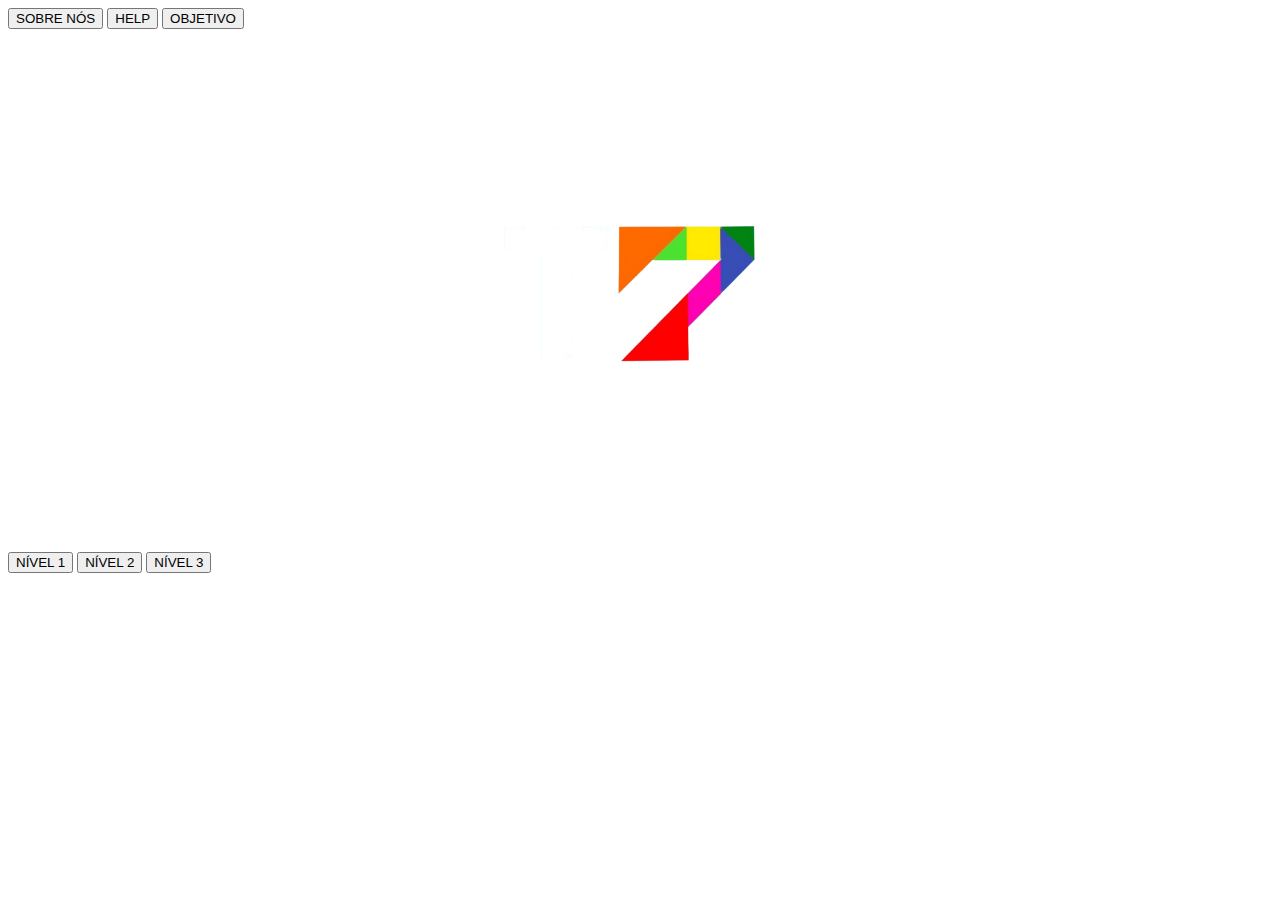
<file: index.html>
<!DOCTYPE html>
<html lang="pt-BR">
<head>
  <meta charset="UTF-8">
  <title> Tangram - Home </title>
  <link rel="stylesheet" href="estilo/estilohome.css">
  <link rel="stylesheet" href="estilo/resp.css">
</head>
<body>
    <div class="botoes-topo">
      <button onclick="window.location.href='sobre.html'">SOBRE NÓS</button>
      <button onclick="window.location.href='help.html'">HELP</button>
      <button onclick="window.location.href='objetivo.html'">OBJETIVO</button>
    </div>

    <div class="central">
      <div class="logo">
        <img src="img/logonovab.png" alt="Logo T7">
      </div>
    
      <div class="botoes">
        <button onclick="window.location.href='n1.html'">NÍVEL 1</button>
        <button onclick="window.location.href='n2.html'">NÍVEL 2</button>
        <button onclick="window.location.href='n3.html'">NÍVEL 3</button>
      </div>
    </div>
</body>
</html>
</file>
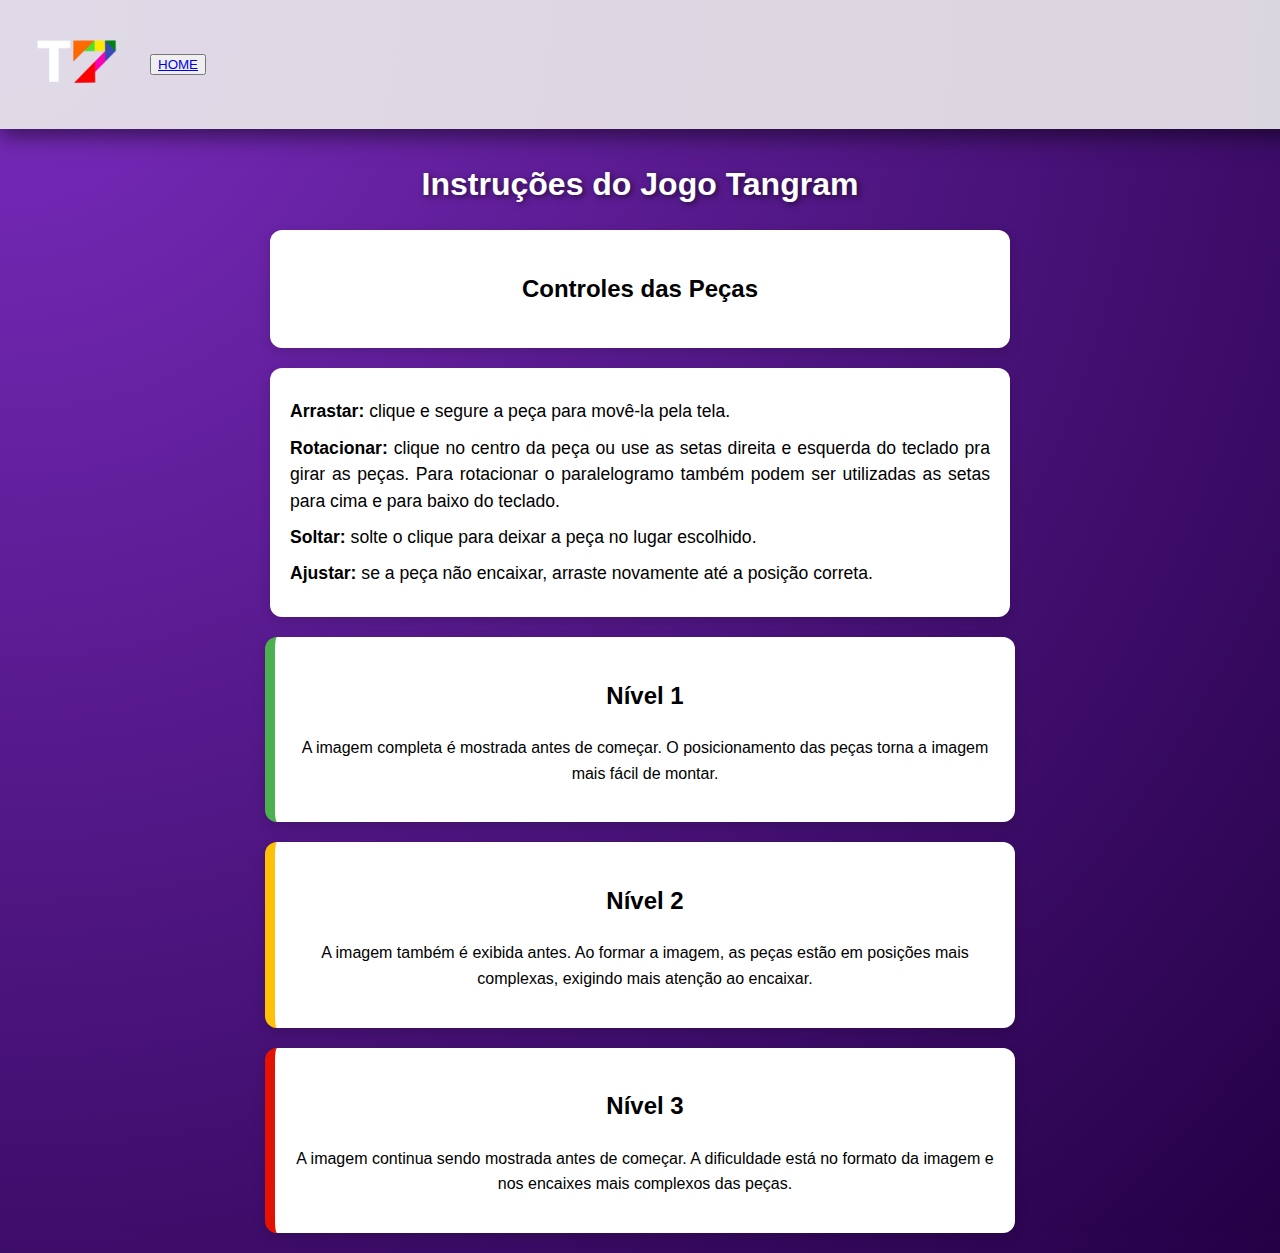
<file: help.html>
<!DOCTYPE html>
<html lang="pt-br">
<head>
  <meta charset="UTF-8">
  <meta name="viewport" content="width=device-width, initial-scale=1.0">
  <title>Tangram - Help</title>
  <link rel="stylesheet" href="estilo/estilo.css">
  <link rel="stylesheet" href="estilo/niveis.css">
  <link rel="stylesheet" href="estilo/resp.css">
</head>
<body>

  <!-- MENU FIXO -->
 <nav id="menu">
    <header>
      <img id="logo" src="img/logonovab.png" alt="LOGO">
    </header>
    <button class="button2"> 
      <a href="index.html">HOME</a>
    </button>
  </nav>

  <!-- TÍTULO -->
  <h1 class="rainbow">Instruções do Jogo Tangram</h1>

  <!-- CONTEÚDO -->
  <div class="caixinha">
    <h2>Controles das Peças</h2>
  </div>
  <ul>
    <li><strong>Arrastar:</strong> clique e segure a peça para movê-la pela tela.</li>
    <li><strong>Rotacionar:</strong> clique no centro da peça ou use as setas direita e esquerda do teclado pra girar as peças. Para rotacionar o
    paralelogramo também podem ser utilizadas as setas para cima e para baixo do teclado.</li>
    <li><strong>Soltar:</strong> solte o clique para deixar a peça no lugar escolhido.</li>
    <li><strong>Ajustar:</strong> se a peça não encaixar, arraste novamente até a posição correta.</li>
  </ul>

  <div class="nivel facil">
    <h2>Nível 1</h2>
    <p>A imagem completa é mostrada antes de começar. O posicionamento das peças torna a imagem mais fácil de montar.</p>
  </div>

  <div class="nivel medio">
    <h2>Nível 2</h2>
    <p>A imagem também é exibida antes. Ao formar a imagem, as peças estão em posições mais complexas, exigindo mais atenção ao encaixar.</p>
  </div>

  <div class="nivel dificil">
    <h2>Nível 3</h2>
    <p>A imagem continua sendo mostrada antes de começar. A dificuldade está no formato da imagem e nos encaixes mais complexos das peças.</p>
  </div>

</body>
</html>
</file>
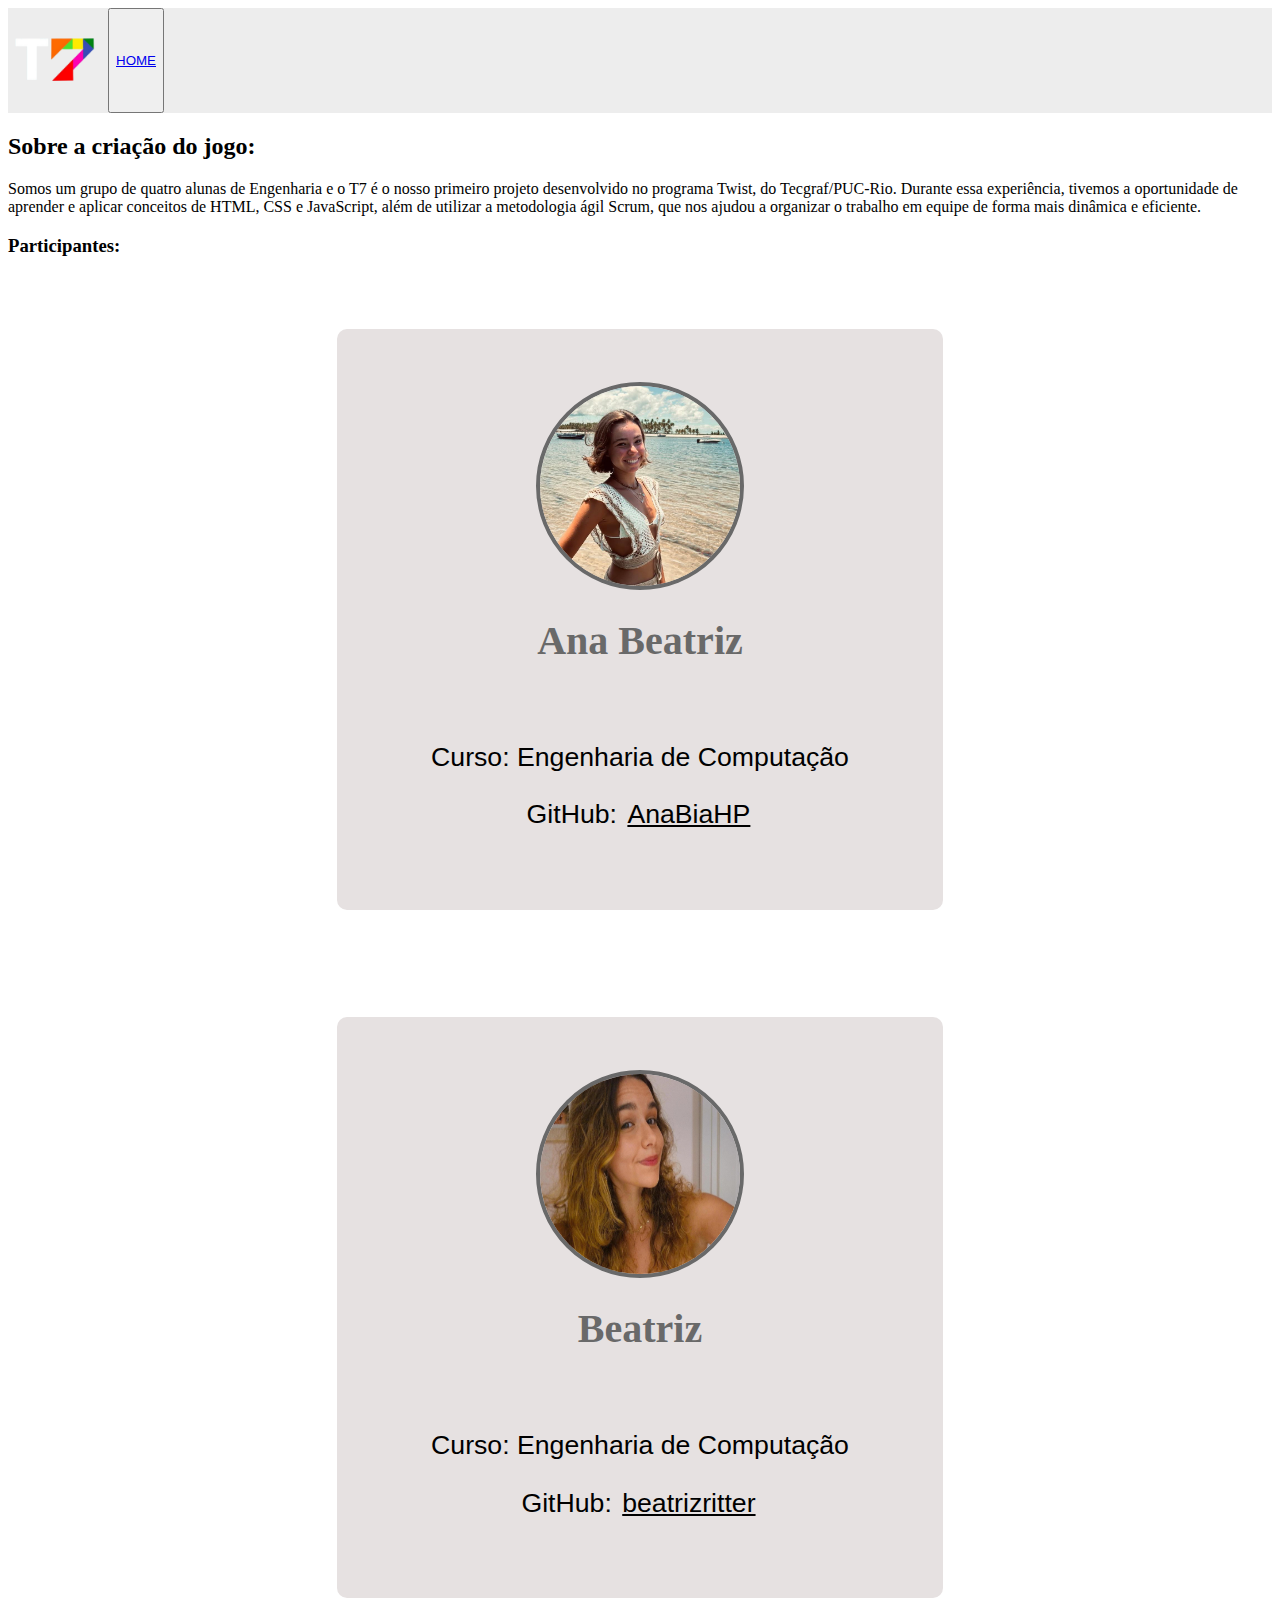
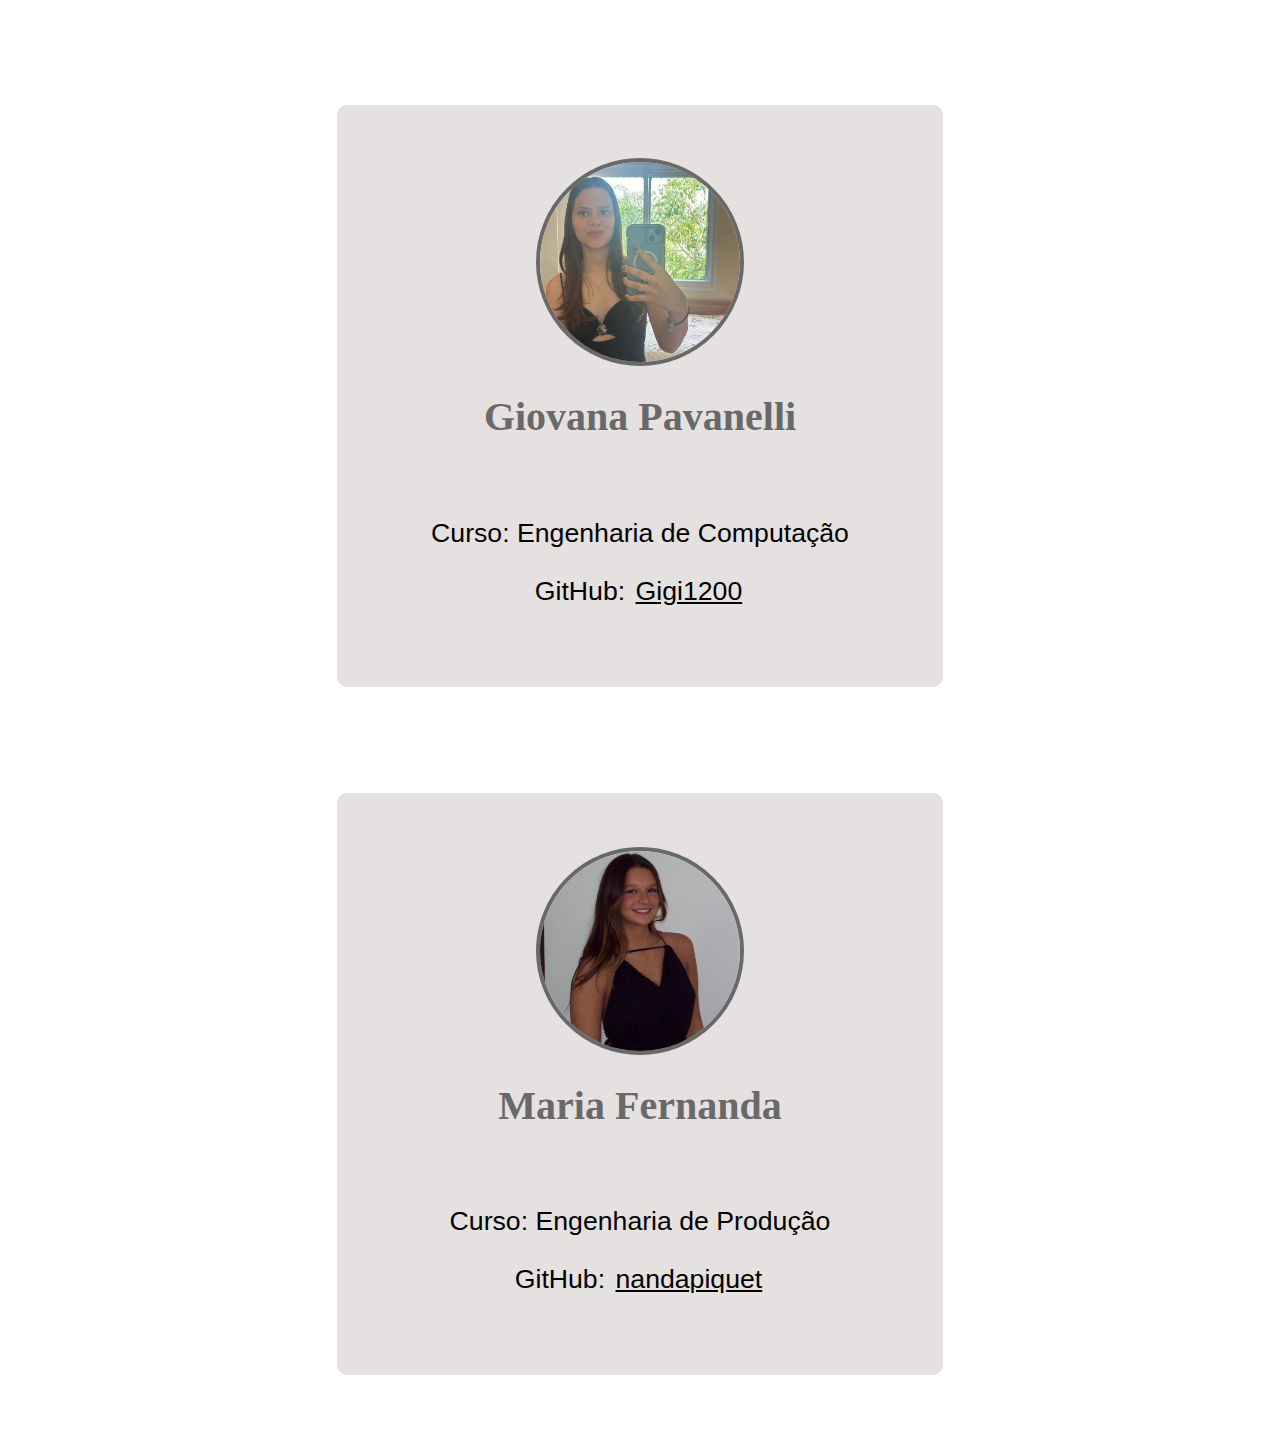
<file: sobre.html>
<!DOCTYPE html>
<html lang="en">
<head>
    <meta charset="UTF-8">
    <meta name="viewport" content="width=device-width, initial-scale=1.0">
    <title>Tangram - Sobre</title>
    <link rel="stylesheet" href="estilo/pag_sobre.css">
    <link rel="stylesheet" href="estilo/niveis.css">
    <link rel="stylesheet" href="estilo/resp.css">
</head>
<body>
  <nav id="menu">
    <header>
      <img id="logo" src="img/logonovab.png" alt="LOGO">
    </header>
    <button class="button2"> 
      <a href="index.html">HOME</a>
    </button>
  </nav>

  <h2>Sobre a criação do jogo:</h2>
  <div class="divsobre">
  <p id="textosobre">Somos um grupo de quatro alunas de Engenharia e o T7 é o nosso primeiro projeto desenvolvido no programa Twist, do Tecgraf/PUC-Rio.
   Durante essa experiência, tivemos a oportunidade de aprender e aplicar conceitos de HTML, CSS e JavaScript, além de utilizar a metodologia
   ágil Scrum, que nos ajudou a organizar o trabalho em equipe de forma mais dinâmica e eficiente.</p>
   </div>
  <h3>Participantes:</h3>
  <div id="div">
    <article class="pessoa">
      <img src="img/giovana.jpg" alt="Pessoa 1">
      <h5>Ana Beatriz</h5>
    </br><p>Curso: Engenharia de Computação </p>
    <p> GitHub: <a href="https://github.com/AnaBiaHP" target="_blank">AnaBiaHP</a></p>
    </article>
        <article class="pessoa">
      <img src="img/bia.JPG" alt="Pessoa 1">
      <h5> Beatriz</h5>
    </br><p>Curso: Engenharia de Computação </p>
    <p> GitHub: <a href="https://github.com/beatrizritterr" target="_blank">beatrizritter</a></p>
    </article>
        <article class="pessoa">
      <img src="img/ana bia.jpg" alt="Pessoa 1">
      <h5>Giovana Pavanelli</h5>
    </br><p>Curso: Engenharia de Computação </p>
    <p> GitHub: <a href="https://github.com/Gigi1200" target="_blank">Gigi1200</a></p>
    </article>
        <article class="pessoa">
      <img src="img/nanda.jpg" alt="Pessoa 1">
      <h5>Maria Fernanda</h5>
    </br><p>Curso: Engenharia de Produção </p>
    <p> GitHub: <a href="https://github.com/nandapiquet" target="_blank">nandapiquet</a></p>
    </article>
    
  </div>
</body>
</html>
</file>
<file: estilo/estilohome.css>
#button{
    height: 50%;
    width: 15%;           
    font-size: 28pt;
    text-align: justify;
    color: rgb(0, 0, 0);
    border: 0.1em solid #000000;
    margin: 0.3em;
    padding: 0.5em;
}

#button2 {
    text-align: center;
    height: 20%;
    width: 12%;
    font-size: 20pt;
    color: rgb(0, 0, 0);
    border: 0.22em solid transparent;
    border-image: linear-gradient(90deg, red, orange, yellow, green, blue, indigo, violet);
    border-image-slice: 1;
    margin: 0.3em;
    padding: 0.5em;
    animation: rainbow 3s linear infinite;
    background-color: rgb(255, 255, 255);
}

@keyframes rainbow {
    0% { border-image-source: linear-gradient(90deg, red, orange, yellow, green, blue, indigo, violet); }
    100% { border-image-source: linear-gradient(90deg, violet, indigo, blue, green, yellow, orange, red); }
}

#container{
    background-color:rgba(235, 235, 235, 0.904);
    background-repeat: repeat;
    background-size: auto;
    padding: 1em;
    margin: 1em;
    text-align: center;
    border-radius: 2em;
    border: 0.22em solid transparent;
    border-image: linear-gradient(90deg, red, orange, yellow, green, blue, indigo, violet);
    border-image-slice: 1;
    animation: rainbow 3s linear infinite;
}

@keyframes rainbow {
    0% { border-image-source: linear-gradient(90deg, red, orange, yellow, green, blue, indigo, violet); }
    100% { border-image-source: linear-gradient(90deg, violet, indigo, blue, green, yellow, orange, red); }
}

#buttonnivel{
    height: 50%;
    width: 50%;           
    font-size: 20pt;
    text-align: justify;
    color: rgb(0, 0, 0);
    border: 0.1em solid #000000;
    border-radius: 20em;
    margin: 0.3em;
    padding: 0.5em;
    background-color: rgb(255, 252, 252);
    transform: scale(1.05); 
    transition: transform 0.1s ease;
}


button:hover{
    transform: scale(1.05); 
    transition: transform 0.1s ease;
}

h1{
    font-size: 6em;
}

#paralelogramo{
    height: 8%;
    width: 9%;
}

p{
    font-size: 1.6em;
}

.logo{
    margin: 80px;
    padding: 20px;
    text-align: center;
}

.logo img {
    width: 30%;
    height: 30%;
}

#caixa1{
    margin: 8em;
    padding: 0.8em;
    text-align: center;
    border-radius: 2em;
    background-color: rgb(255, 255, 255);

}

#caixa2{
    margin: 8em;
    padding: 0.8em;
    text-align: center;

}

#caixa3{
    margin: 8em;
    padding: 0.8em;
    text-align: center;

}

#caixa4{
    margin: 8em;
    padding: 0.8em;
    text-align: center;

}
</file>
<file: estilo/resp.css>
@media (max-width: 768px){
    /*Página Inicial*/
    .botoes-topo button {
        width: 100px;           
        padding: 4px 1px;
        font-size: 12px;
        height: 40px;
        margin:0.1em;
    }  
    
    .central {
        flex: 1;                        /* ocupa o espaço vertical disponível */
        display: flex;
        flex-direction: column;
        justify-content: center;         /* centraliza verticalmente */
        align-items: center;             /* centraliza horizontalmente */
        width: 100%;
    }

    .logo {
        margin-bottom: 2px;
        margin-left: 100px;
        display: flex;
        justify-content: center;   
        align-items: center;
        width: 100%;
    }

    .logo img {
    max-width: 100%;
    height: auto;
    margin: 0 auto;
}

.botoes{
    width: 600px;
}

.botoes button:hover{   width: 150px;
}


    .botoes button {
        width: 80%;
        max-width: 200px;          
        padding: 20px 24px;
        font-size: 20px;
        height: 70px;
    }
    /*menu níveis*/
    #menu header {
        margin-right: 20px;
    }

    #menu #logo {
        width: 120px;
        height: auto;
    }

    /* Botões padrão do menu */
    .button2 {
        background-color: white;
        color: #240046;
        border: 2px solid;
        border-radius: 8px;
        padding: 12px 16px;
        font-size: 16px;
        font-weight: bold;
        cursor: pointer;
        transition: 0.3s ease;
        height: 50px;
        min-width: 70px;
        display: flex;
        align-items: center;
        justify-content: center;
    }

    .button2:hover {
        border-width: 6px;
        background-color: #ffffff;
    }
    /* Bordas coloridas (opcional) */
    #menu button:nth-child(2) { border-color: rgb(255, 123, 0);}

    .button2 a {
        text-decoration: none;
        color: inherit;
        display: block;
        width: 100%;
        height: 100%;
    }

    /*Sobre*/
    h2 {
        font-size: 20pt;
        margin-top: 40px;
    }

    h3 {
        font-size: 20pt;
        margin: 0;
    }

    h5 {
        font-size: 25pt;
        margin: 0.1em;
    }

    #div {
        justify-content: center;
        width: 100%;
        padding: 5px;
        display:grid;
        gap:0.5em;
    }

    .pessoa {
        padding: 10px;
        font-size: 18px;
        min-height: 10px;
        width: 100%;   
        height: 100%;  
        margin-left:0em;
        margin-right: 0em;
        place-items:center;  
        display: flex;                     /* Flexbox ativado */
        flex-direction: column;           /* Conteúdo em coluna */
        align-items: center;              /* Centraliza na horizontal */
        justify-content: center;          /* Centraliza na vertical */
        text-align: center;         
    }

    /*Help*/
    .caixinha{
        padding: 1px;
    }
    ul {
        padding: 1px;
    }
    ul li {
        margin: 10px;
    }
    li{
        margin: 10px;
        font-size: 1.1rem;
        line-height: 1.5;
    }
    .facil{
        padding: 1px;
    }
    .medio{
        padding: 1px;
    }
    .dificil{
        padding: 1px;
    }

    div.caixa-conteudo {
    max-width: 80% !important;
    margin: 20px auto !important;
    padding: 20px !important;
    font-size: 1rem !important;
   min-height: 0 !important;

   }
   .rainbow{
    font-size: 40px;
   }
   div.divsobre{
    width: 530px;
   }

   #ganhou{
    width: 80%;
   }

}
</file>
<file: estilo/niveis.css>
#menu{
  background-color:rgba(235, 235, 235, 0.904); 
  display:flex;
  align-self: center;
  font-size: 15pt;
}

.btn{
    margin:2em;
}

img{
    width: 100px;
    height: 100px;
}

#container-imagem {
    text-align: center;
}

#imagem-tangram {
    height: 40%;
    width: 40%;
}

.escondida {
    display: none;
}

.hidden {
  display: none;
}

#textoTimer{
  display: inline-block;
  font-size: 25pt;
}

#timer{
  display: inline-block;
  font-size: 25pt;
}

.centralizador {
  text-align: center; 
  position: absolute;
  top: 12%;
  left: 45%;
}
</file>
<file: estilo/pag_sobre.css>
.btn{
    margin:2em;
}

img{
    width: 100px;
    height: 100px;
}

h5{
    font-size: 30pt;
    font-family: 'Times New Roman', Times, serif;
    color:dimgray;
    margin: 0.5em;
}

#div{
    display: flex;
    justify-content: center; 
    align-items: center;       
    margin:5px 30px;
    display: flex;
    flex-wrap: wrap;
    text-align: center;  
}

.pessoa img{
    border-radius: 50%;
    width:200px;
    height: 200px;
    border: solid 4px dimgray;
}

.pessoa{
    text-align: center;
    padding: 2em;
    margin:2em;
    font-size: 20pt;
    font-family: Arial, Helvetica, sans-serif;
    width: 500px;
    border-radius:10px;
    background-color:rgb(230, 225, 225);
}

[href*='https://github.com']{
    color:black;
    margin:3px;
}
</file>
<file: estilo/estilo.css>
/* Reset geral */
body, html {
  margin: 0;
  padding: 0;
  font-family: "Segoe UI", Tahoma, Geneva, Verdana, sans-serif;
  background-image: url(/img/vibrant.png);
  background-repeat: no-repeat;
  background-size: cover;
  background-position: center center;
  background-attachment: fixed;
  background: radial-gradient(circle at top left, #7B2CBF, #240046);
  line-height: 1.6;
}

/* MENU FIXO ROXO */
#menu {
  position: sticky;
  top: 0;
  z-index: 1000;
  width: 100%;
  background-color: #240046; /* Roxo escuro */
  display: flex;
  align-items: center;
  justify-content: flex-start; /* Agora tudo vai pro lado esquerdo */
  padding: 10px 30px;
  gap: 20px; /* espaço entre logo e botões */
  box-shadow: 0px 8px 20px rgba(0,0,0,0.5);
}

/* LOGO */
#menu .logo img {
  height: 100px;
  width: auto;
}

.botoes {
  display: flex;
  flex-wrap: wrap;
  gap: 12px;
}

.botoes button {
  background-color: white;
  color: #240046;
  border: 2px solid;
  padding: 12px 20px;
  font-size: 16px;
  font-weight: bold;
  border-radius: 8px;
  cursor: pointer;
  transition: 0.3s ease;
  height: 50px;
}

/* cores individuais */
.botoes button:nth-child(1) { border-color: rgb(255, 123, 0); }

.botoes button:hover {
  border-width: 4px;
  transform: scale(1.05);
}

/* TÍTULO */
h1 {
  font-size: 2rem;
  margin: 30px auto 10px auto;
  color: #ffffff;
  text-align: center;
  text-shadow: 2px 2px 6px rgba(0,0,0,0.6);
}

/* Caixas de conteúdo */
.caixinha, ul, .nivel {
  background: #fff;
  border-radius: 12px;
  box-shadow: 0 4px 12px rgba(0,0,0,0.15);
  margin: 20px auto;
  max-width: 700px;
  padding: 20px;
  text-align: center;
}

/* Lista */
ul {
  list-style-type: none;
  padding: 20px;
  text-align: justify;
}

ul li {
  margin: 10px 0;
  font-size: 1.1rem;
  line-height: 1.5;
}

/* Blocos de níveis */
.nivel {
  transition: transform 0.2s ease, box-shadow 0.2s ease;
}
.nivel:hover {
  transform: translateY(-5px);
  box-shadow: 0 8px 20px rgba(0,0,0,0.2);
}

.facil { border-left: 10px solid #4CAF50; }
.medio { border-left: 10px solid #FFC107; }
.dificil { border-left: 10px solid #e41203; }
</file>
